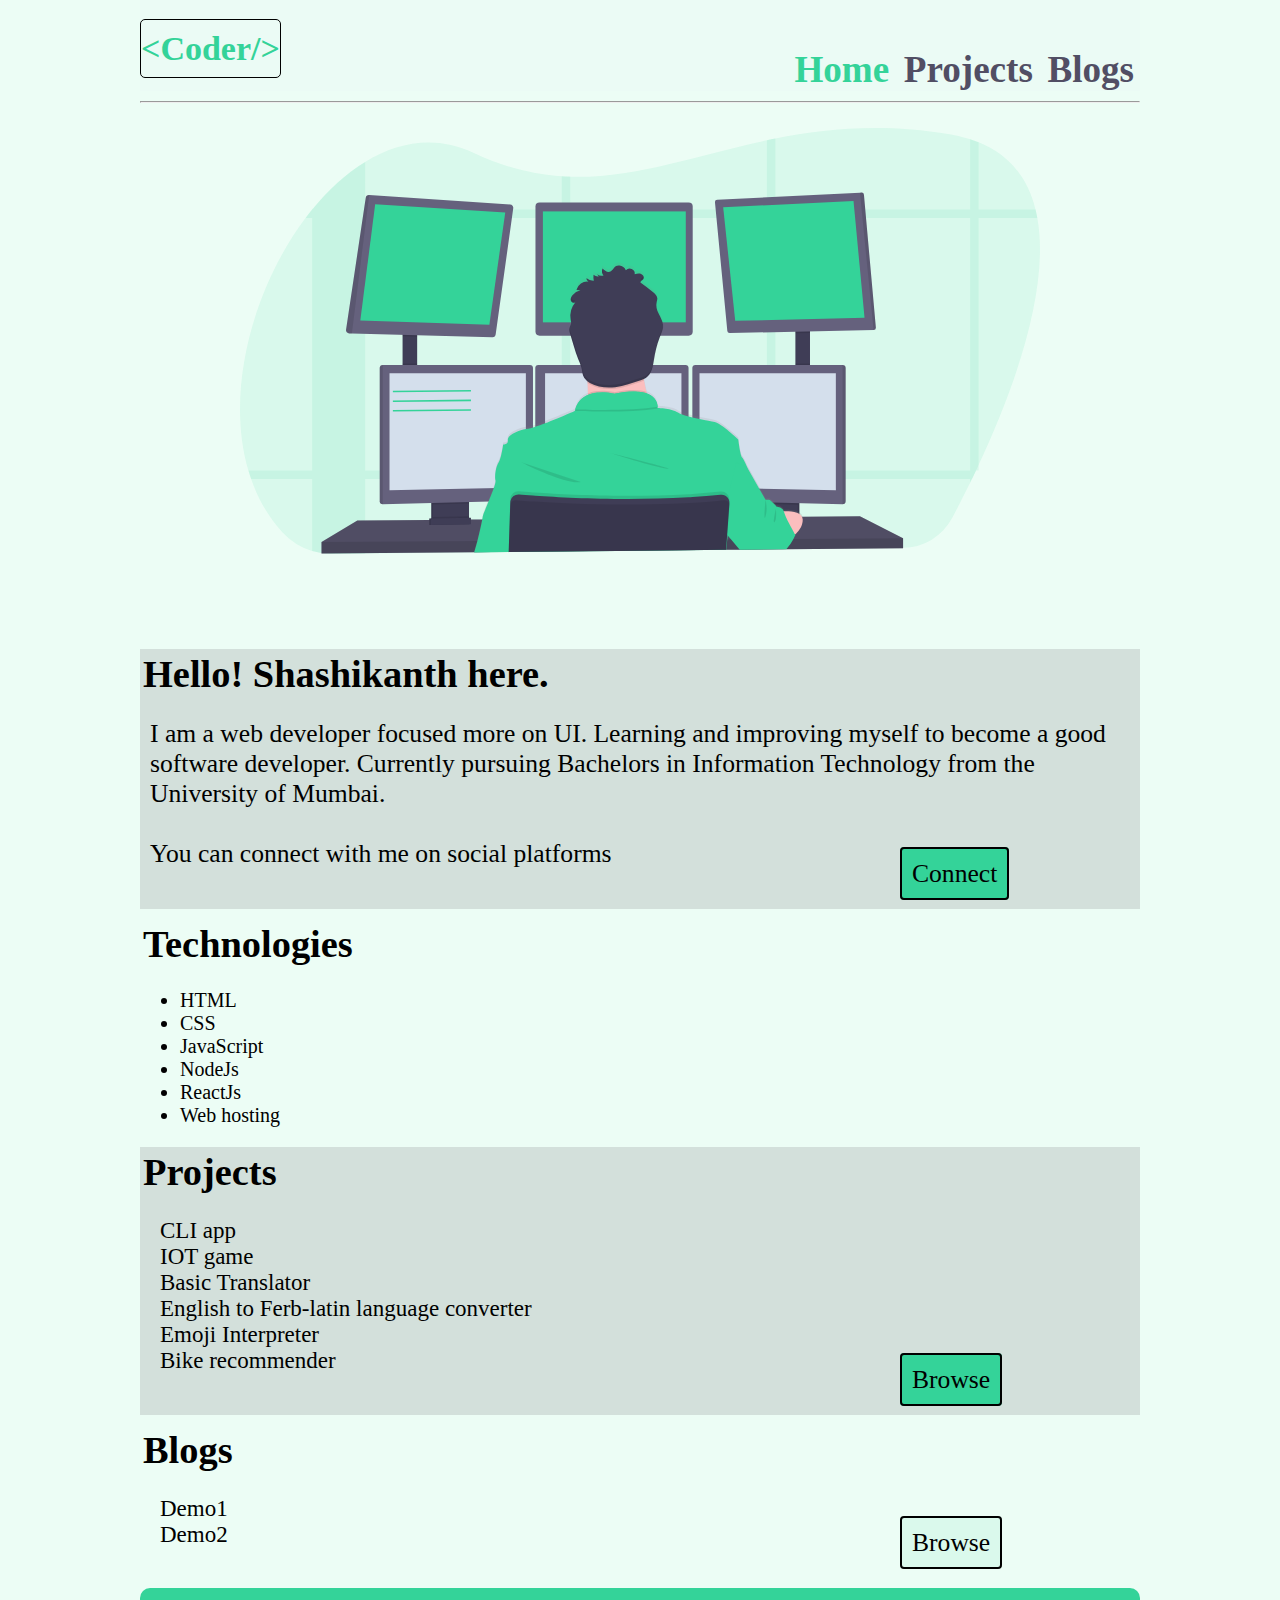
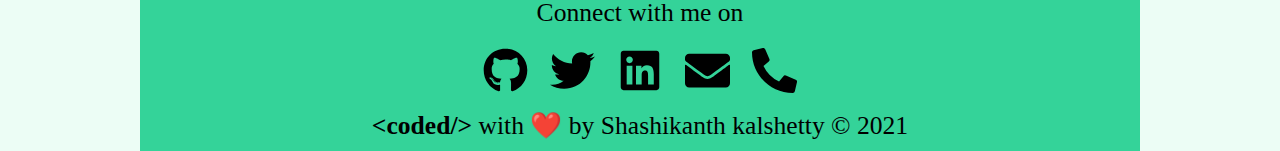
<file: index.html>
<!DOCTYPE html>
<html lang="en">

<head>
    <meta charset="UTF-8">
    <meta name="viewport" content="width=device-width, initial-scale=1.0">
    <meta name="description" content="I am a web developer focused more on UI. Learning and improving myself to become a good software developer. Currently pursuing Bachelors in Information Technology from the University of Mumbai.">
    <meta name="keywords" content="Shashikanth, Kalashetti, Shashikant, Kalashetty, shashi, kalshetty, web-dev, web-developer">
    <meta name="author" content="Shashikanth Kalashetti">
    <title>Home | Shashikanth's portfolio</title>
    <link rel="icon" href="/images/laptop-code-solid.svg" type="image/svg" >
    <link href="lib/style.css" rel="stylesheet" type="text/css">
</head>

<body>
    <nav class="navbar">
        <div>
            <a href="index.html" class="logo"><strong class="strong"><b>&lt;</b>Coder<b>/&gt;</b></strong></a>
            <ol class="list-type">    
                <li><a class="active" href="index.html">Home</a></li>
                <li><a href="projects.html">Projects</a></li>
                <li><a href="blogs.html">Blogs</a></li>
            </ol>
        </div>
    </nav>
    <hr>
    
    <img class="img"src="images/undraw_programming_2svr.svg">
    
    <section class="myself" id="mself">
        <h2>Hello! Shashikanth here.</h2>
        <p>I am a web developer focused more on UI. Learning and improving myself to become a good software developer. Currently pursuing Bachelors in
            Information Technology from the
            University of Mumbai.
            </br></br>
            You can connect with me on social platforms </p><a href="#footer" class="p-button right">Connect</a>
    </section>
    <section class="tech" id="tech">
        <h2>Technologies</h2>
        <ul class="techs">
            <li>HTML</li>
            <li>CSS</li>
            <li>JavaScript</li>
            <li>NodeJs</li>
            <li>ReactJs</li>
            <li>Web hosting</li>
        </ul>
    </section>
    <section class="project" id="project">
        <h2>Projects</h2>
        <ul class="project-list">
            <li><a href="/projects.html#cli">CLI app</a></li>
            <li> <a href="/projects.html#iot">IOT game</a></li>
            <li> <a href="/projects.html#js1">Basic Translator</a></li>
            <li> <a href="/projects.html#js2">English to Ferb-latin language converter</a></li>
            <li> <a href="/projects.html#react1">Emoji Interpreter</a></li>
            <li> <a href="/projects.html#react2">Bike recommender</a></li>
        </ul>
        <br>
        <a href="/projects.html" class="p-button right">Browse</a>
    </section>
    <section class="blog" id="blog">
        <h2>Blogs</h2>
        <ul class="blog-list">
            <li><a href="/blogs.html#lorem">Demo1</a></li>
            <li> <a href="/blogs.html#ipsum">Demo2</a></li>
        </ul>
        <a href="blogs.html" class="s-button right">Browse</a>
    </section>
    <section class="footer" id="footer">
        <center>
            <p class="connect">Connect with me on</p>
            <div class="social-media">
                <a href="https://github.com/Shashikant8433"
                ><img class="github" src="/images/github-brands.svg"
                /></a>
                <a href="https://twitter.com/shashikant81143"
                ><img class="twitter" src="/images/twitter-brands.svg"
                /></a>
                <a href="https://www.linkedin.com/in/shashikant-kalshetty-3937b8173/"
                ><img class="linkedin" src="/images/linkedin-brands.svg"
                /></a>
                <a href="mailto:shashikantkalshetty1605@gmail.com" target="_blank"
                ><img class="mail" src="/images/envelope-solid.svg"
                /></a>
                <a href="tel:+918433781143" target="_blank"
                ><img class="tel" src="/images/phone-alt-solid.svg"
                /></a>
            </div>
            <p class="copy"><strong><b>&lt;</b>coded<b>/&gt;</b></strong> with &#10084;&#65039; by Shashikanth kalshetty &copy; 2021</p>
        </center>
    </section>
</body>

</html>
</file>
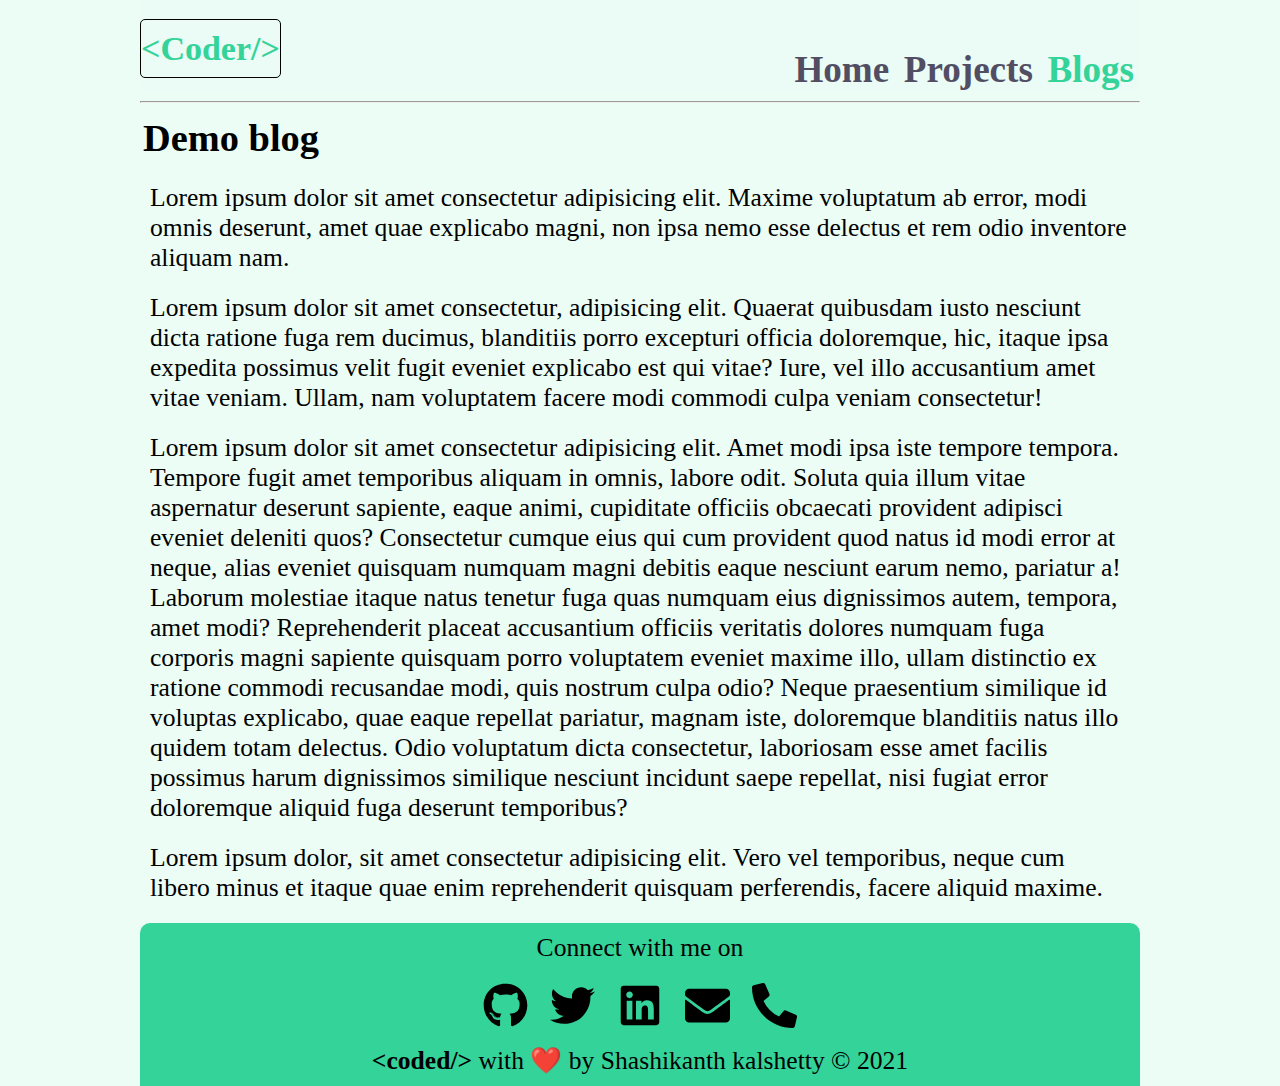
<file: blog1.html>
<!DOCTYPE html>
<html lang="en">
  <head>
    <meta charset="UTF-8" />
    <meta name="viewport" content="width=device-width, initial-scale=1.0" />
    <title>Blogs | Shashikanth's portfolio</title>
    <link href="lib/style.css" rel="stylesheet" type="text/css" />
    <link rel="icon" href="/images/laptop-code-solid.svg" type="image/svg" />
  </head>
  <body>
    <nav class="navbar">
      <div>
        <a href="index.html" class="logo"
          ><strong class="strong"><b>&lt;</b>Coder<b>/&gt;</b></strong></a
        >
        <ol class="list-type">
          <li><a href="index.html">Home</a></li>
          <li><a href="projects.html">Projects</a></li>
          <li><a class="active" href="blogs.html">Blogs</a></li>
        </ol>
      </div>
    </nav>
    <hr />
    <section>
      <h2>Demo blog</h2>
      <p>
        Lorem ipsum dolor sit amet consectetur adipisicing elit. Maxime
        voluptatum ab error, modi omnis deserunt, amet quae explicabo magni, non
        ipsa nemo esse delectus et rem odio inventore aliquam nam.
      </p>
      <p>
        Lorem ipsum dolor sit amet consectetur, adipisicing elit. Quaerat
        quibusdam iusto nesciunt dicta ratione fuga rem ducimus, blanditiis
        porro excepturi officia doloremque, hic, itaque ipsa expedita possimus
        velit fugit eveniet explicabo est qui vitae? Iure, vel illo accusantium
        amet vitae veniam. Ullam, nam voluptatem facere modi commodi culpa
        veniam consectetur!
      </p>
      <p>
        Lorem ipsum dolor sit amet consectetur adipisicing elit. Amet modi ipsa
        iste tempore tempora. Tempore fugit amet temporibus aliquam in omnis,
        labore odit. Soluta quia illum vitae aspernatur deserunt sapiente, eaque
        animi, cupiditate officiis obcaecati provident adipisci eveniet deleniti
        quos? Consectetur cumque eius qui cum provident quod natus id modi error
        at neque, alias eveniet quisquam numquam magni debitis eaque nesciunt
        earum nemo, pariatur a! Laborum molestiae itaque natus tenetur fuga quas
        numquam eius dignissimos autem, tempora, amet modi? Reprehenderit
        placeat accusantium officiis veritatis dolores numquam fuga corporis
        magni sapiente quisquam porro voluptatem eveniet maxime illo, ullam
        distinctio ex ratione commodi recusandae modi, quis nostrum culpa odio?
        Neque praesentium similique id voluptas explicabo, quae eaque repellat
        pariatur, magnam iste, doloremque blanditiis natus illo quidem totam
        delectus. Odio voluptatum dicta consectetur, laboriosam esse amet
        facilis possimus harum dignissimos similique nesciunt incidunt saepe
        repellat, nisi fugiat error doloremque aliquid fuga deserunt temporibus?
      </p>
      <p>
        Lorem ipsum dolor, sit amet consectetur adipisicing elit. Vero vel
        temporibus, neque cum libero minus et itaque quae enim reprehenderit
        quisquam perferendis, facere aliquid maxime.
      </p>
    </section>
    <section class="footer">
      <center>
        <p class="connect">Connect with me on</p>
        <div class="social-media">
          <a href="https://github.com/Shashikant8433"
            ><img class="github" src="/images/github-brands.svg"
          /></a>
          <a href="https://twitter.com/shashikant81143"
            ><img class="twitter" src="/images/twitter-brands.svg"
          /></a>
          <a href="https://www.linkedin.com/in/shashikant-kalshetty-3937b8173/"
            ><img class="linkedin" src="/images/linkedin-brands.svg"
          /></a>
          <a href="mailto:shashikantkalshetty1605@gmail.com" target="_blank"
            ><img class="mail" src="/images/envelope-solid.svg"
          /></a>
          <a href="tel:+918433781143" target="_blank"
            ><img class="tel" src="/images/phone-alt-solid.svg"
          /></a>
        </div>
        <p class="copy">
          <strong><b>&lt;</b>coded<b>/&gt;</b></strong> with &#10084;&#65039; by
          Shashikanth kalshetty &copy; 2021
        </p>
      </center>
    </section>
  </body>
</html>
</file>
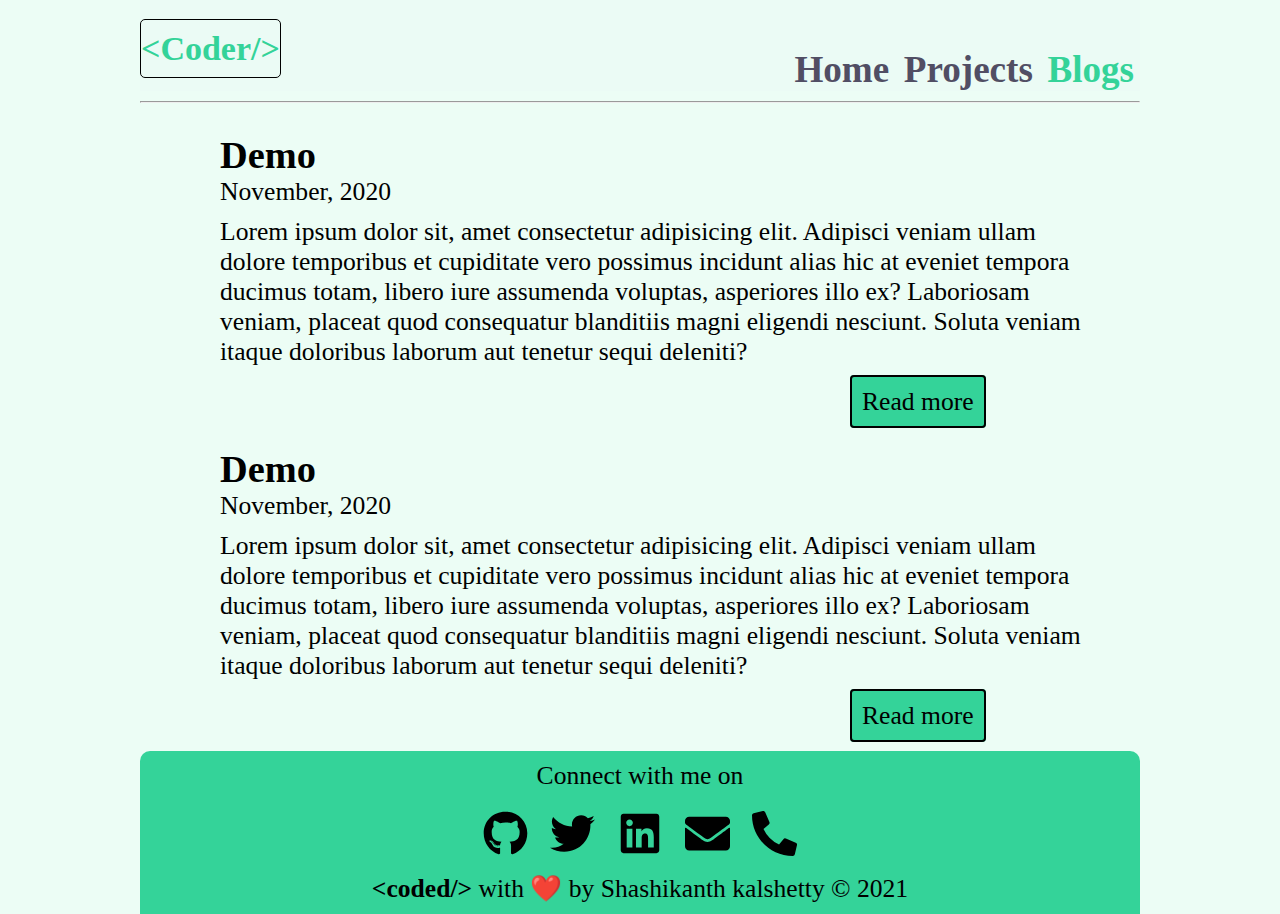
<file: blogs.html>
<!DOCTYPE html>
<html lang="en">
  <head>
    <meta charset="UTF-8" />
    <meta name="viewport" content="width=device-width, initial-scale=1.0" />
    <title>Blogs | Shashikanth's portfolio</title>
    <link href="lib/style.css" rel="stylesheet" type="text/css" />
    <link rel="icon" href="/images/laptop-code-solid.svg" type="image/svg" />
  </head>
  <body>
    <nav class="navbar">
      <div>
        <a href="index.html" class="logo"
          ><strong class="strong"><b>&lt;</b>Coder<b>/&gt;</b></strong></a
        >
        <ol class="list-type">
          <li><a href="index.html">Home</a></li>
          <li><a href="projects.html">Projects</a></li>
          <li><a class="active" href="blogs.html">Blogs</a></li>
        </ol>
      </div>
    </nav>
    <hr />
    <section>
      <ol class="blogpage-list">
        <li>
          <h2 id="lorem">Demo</h2>
          <p class="date">November, 2020</p>
          <p>
            Lorem ipsum dolor sit, amet consectetur adipisicing elit. Adipisci
            veniam ullam dolore temporibus et cupiditate vero possimus incidunt
            alias hic at eveniet tempora ducimus totam, libero iure assumenda
            voluptas, asperiores illo ex? Laboriosam veniam, placeat quod
            consequatur blanditiis magni eligendi nesciunt. Soluta veniam itaque
            doloribus laborum aut tenetur sequi deleniti?
          </p>
          <a href="blog1.html" class="p-button right-three">Read more</a>
        </li>
        <li>
          <h2 id="ipsum">Demo</h2>
          <p class="date">November, 2020</p>
          <p>
            Lorem ipsum dolor sit, amet consectetur adipisicing elit. Adipisci
            veniam ullam dolore temporibus et cupiditate vero possimus incidunt
            alias hic at eveniet tempora ducimus totam, libero iure assumenda
            voluptas, asperiores illo ex? Laboriosam veniam, placeat quod
            consequatur blanditiis magni eligendi nesciunt. Soluta veniam itaque
            doloribus laborum aut tenetur sequi deleniti?
          </p>
          <a href="blog1.html" class="p-button right-three">Read more</a>
        </li>
      </ol>
    </section>
    <section class="footer">
      <center>
        <p class="connect">Connect with me on</p>
        <div class="social-media">
          <a href="https://github.com/Shashikant8433"
            ><img class="github" src="/images/github-brands.svg"
          /></a>
          <a href="https://twitter.com/shashikant81143"
            ><img class="twitter" src="/images/twitter-brands.svg"
          /></a>
          <a href="https://www.linkedin.com/in/shashikant-kalshetty-3937b8173/"
            ><img class="linkedin" src="/images/linkedin-brands.svg"
          /></a>
          <a href="mailto:shashikantkalshetty1605@gmail.com" target="_blank"
            ><img class="mail" src="/images/envelope-solid.svg"
          /></a>
          <a href="tel:+918433781143" target="_blank"
            ><img class="tel" src="/images/phone-alt-solid.svg"
          /></a>
        </div>
        <p class="copy">
          <strong><b>&lt;</b>coded<b>/&gt;</b></strong> with &#10084;&#65039; by
          Shashikanth kalshetty &copy; 2021
        </p>
      </center>
    </section>
  </body>
</html>
</file>
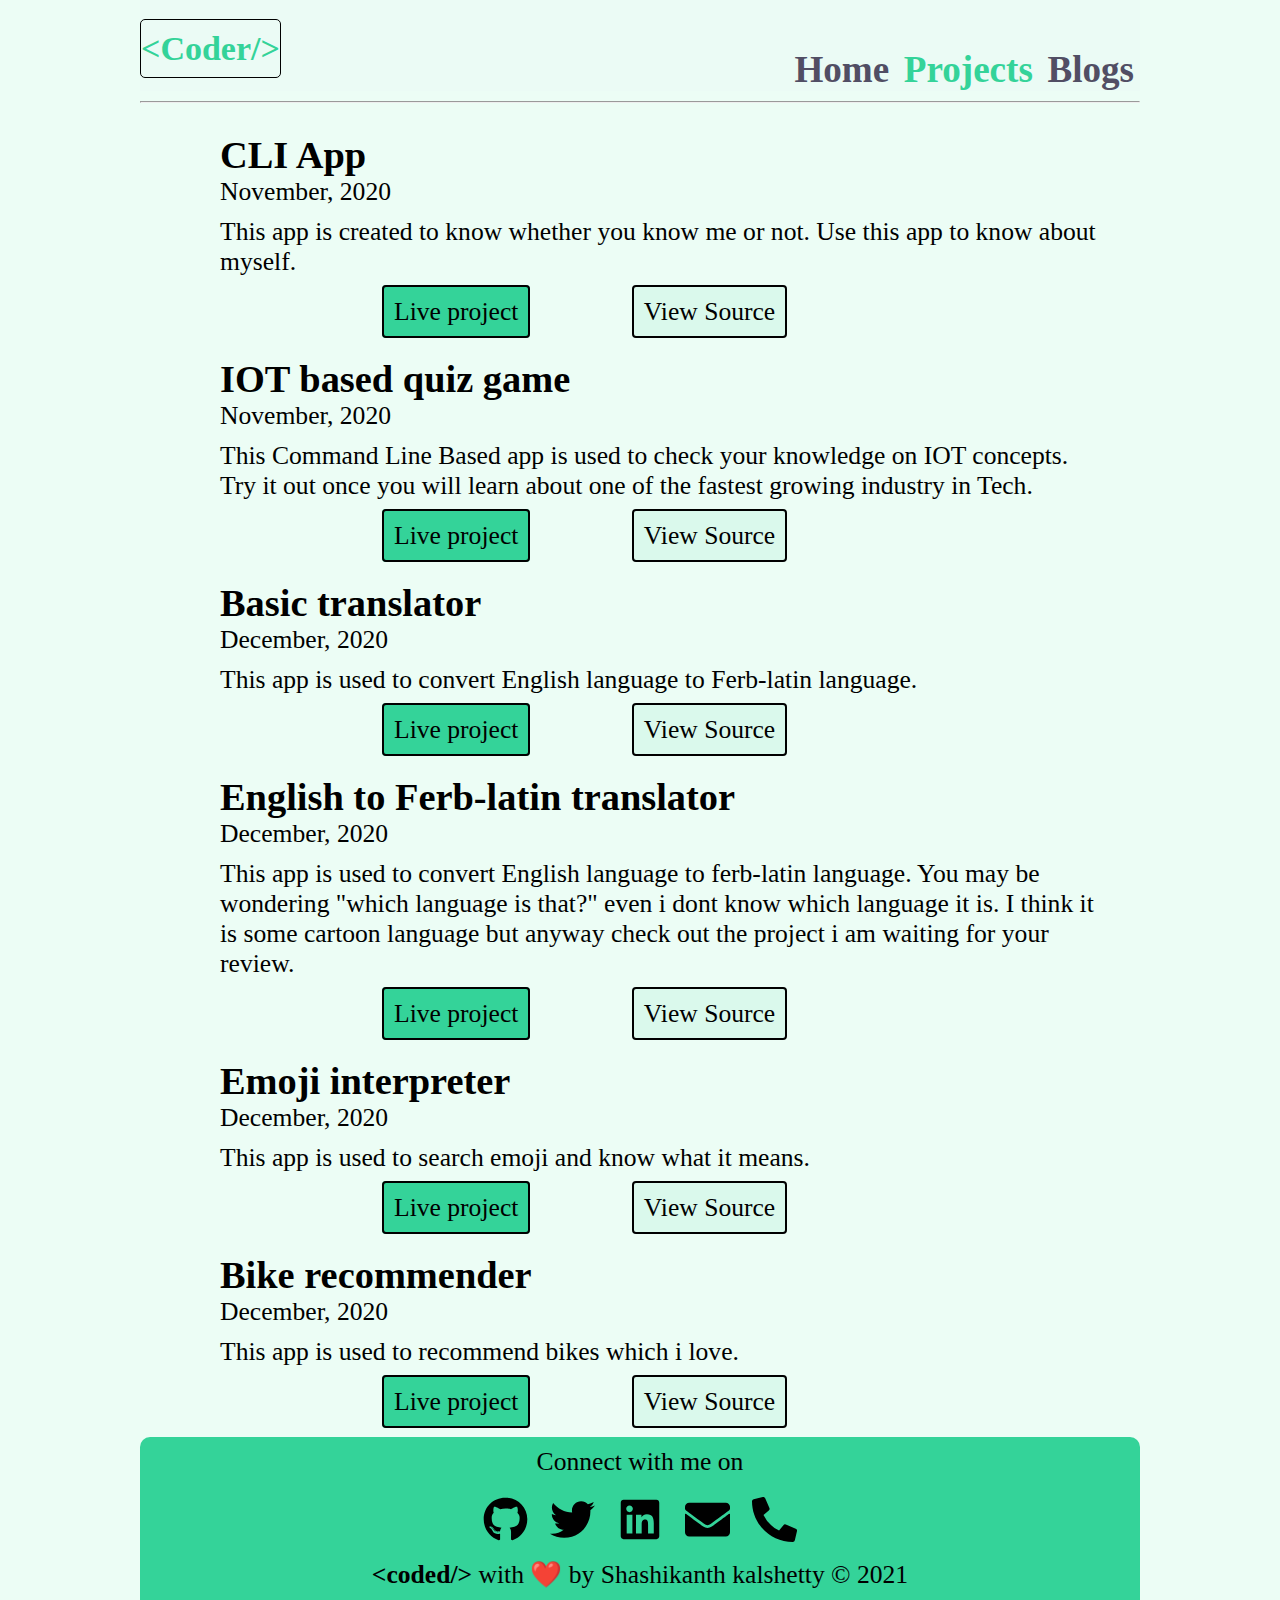
<file: projects.html>
<!DOCTYPE html>
<html lang="en">
  <head>
    <meta charset="UTF-8" />
    <meta name="viewport" content="width=device-width, initial-scale=1.0" />
    <title>Projects | Shashikanth's portfolio</title>
    <link href="lib/style.css" rel="stylesheet" type="text/css" />
    <link
      rel="stylesheet"
      href="https://cdnjs.cloudflare.com/ajax/libs/font-awesome/4.7.0/css/font-awesome.min.css"
    />
    <link rel="icon" href="/images/laptop-code-solid.svg" type="image/svg" />
  </head>
  <body>
    <nav class="navbar">
      <div>
        <a href="index.html" class="logo"
          ><strong class="strong"><b>&lt;</b>Coder<b>/&gt;</b></strong></a
        >
        <ol class="list-type">
          <li><a href="index.html">Home</a></li>
          <li><a class="active" href="projects.html">Projects</a></li>
          <li><a href="blogs.html">Blogs</a></li>
        </ol>
      </div>
    </nav>
    <hr />
    <section>
      <ol class="blogpage-list">
        <li>
          <h2 id="cli">CLI App</h2>
          <p class="date">November, 2020</p>
          <p>
            This app is created to know whether you know me or not. Use this app
            to know about myself.
          </p>
          <a
            href="https://repl.it/@kalshettyPC/cli-replicated?embed=1&output=1#index.js"
            class="p-button right-one"
            target="_blank"
            >Live project</a
          >
          <a
            href="https://github.com/Shashikant8433/basic-cli-app-using-JavaScript"
            class="s-button right-two"
            target="_blank"
            >View Source</a
          >
        </li>
        <li>
          <h2 id="iot">IOT based quiz game</h2>
          <p class="date">November, 2020</p>
          <p>
            This Command Line Based app is used to check your knowledge on IOT
            concepts. Try it out once you will learn about one of the fastest
            growing industry in Tech.
          </p>
          <a
            href="https://repl.it/@kalshettyPC/assignmentone?embed=1&output=1#index.js"
            class="p-button right-one"
            target="_blank"
            >Live project</a
          >
          <a
            href="https://github.com/Shashikant8433/CLI-based-IOT-quiz-game-using-JavaScript"
            class="s-button right-two"
            target="_blank"
            >View Source</a
          >
        </li>
        <li>
          <h2 id="js1">Basic translator</h2>
          <p class="date">December, 2020</p>
          <p>
            This app is used to convert English language to Ferb-latin language.
          </p>
          <a
            href="https://shashikanthk-basic-translator.netlify.app/"
            class="p-button right-one"
            target="_blank"
            >Live project</a
          >
          <a
            href="https://github.com/Shashikant8433/basic-translator-idea"
            class="s-button right-two"
            target="_blank"
            >View Source</a
          >
        </li>
        <li>
          <h2 id="js2">English to Ferb-latin translator</h2>
          <p class="date">December, 2020</p>
          <p>
            This app is used to convert English language to ferb-latin language.
            You may be wondering "which language is that?" even i dont know
            which language it is. I think it is some cartoon language but anyway
            check out the project i am waiting for your review.
          </p>
          <a
            href="https://shashikanthk-ferb-latin-translator.netlify.app/"
            class="p-button right-one"
            target="_blank"
            >Live project</a
          >
          <a
            href="https://github.com/Shashikant8433/live-fun-translator-app-using-JavaScript"
            class="s-button right-two"
            target="_blank"
            >View Source</a
          >
        </li>
        <li>
          <h2 id="react1">Emoji interpreter</h2>
          <p class="date">December, 2020</p>
          <p>This app is used to search emoji and know what it means.</p>
          <a
            href="https://shashikanthk-emoji-interpreter.netlify.app/"
            class="p-button right-one"
            target="_blank"
            >Live project</a
          >
          <a
            href="https://github.com/Shashikant8433/react-emoji-interpreter"
            class="s-button right-two"
            target="_blank"
            >View Source</a
          >
        </li>
        <li>
          <h2 id="react2">Bike recommender</h2>
          <p class="date">December, 2020</p>
          <p>This app is used to recommend bikes which i love.</p>
          <a
            href="https://shashikanthk-bike-recommend.netlify.app/"
            class="p-button right-one"
            target="_blank"
            >Live project</a
          >
          <a
            href="https://github.com/Shashikant8433/react-bike-recommendation"
            class="s-button right-two"
            target="_blank"
            >View Source</a
          >
        </li>
      </ol>
    </section>
    <section class="footer">
      <center>
        <p class="connect">Connect with me on</p>
        <div class="social-media">
          <a href="https://github.com/Shashikant8433"
            ><img class="github" src="/images/github-brands.svg"
          /></a>
          <a href="https://twitter.com/shashikant81143"
            ><img class="twitter" src="/images/twitter-brands.svg"
          /></a>
          <a href="https://www.linkedin.com/in/shashikant-kalshetty-3937b8173/"
            ><img class="linkedin" src="/images/linkedin-brands.svg"
          /></a>
          <a href="mailto:shashikantkalshetty1605@gmail.com" target="_blank"
            ><img class="mail" src="/images/envelope-solid.svg"
          /></a>
          <a href="tel:+918433781143" target="_blank"
            ><img class="tel" src="/images/phone-alt-solid.svg"
          /></a>
        </div>
        <p class="copy">
          <strong><b>&lt;</b>coded<b>/&gt;</b></strong> with &#10084;&#65039; by
          Shashikanth kalshetty &copy; 2021
        </p>
      </center>
    </section>
  </body>
</html>
</file>
<file: lib/style.css>
@import url("https://fonts.googleapis.com/css2?family=Montserrat:wght@400;700&display=swap");

:root {
  --primary-color: #34d399;
  --img-bg: #ebfbf5;
}

html {
  font-size: 10px;
}

body {
  margin: 0px;
  padding: 0px;
  box-sizing: border-box;
  background-color: #ecfdf5;
  max-width: 100rem;
  margin: auto;
  min-width: 36rem;
}

.navbar {
  background-color: var(--img-bg);
}

.list-type {
  list-style-type: none;
  text-align: right;
  margin-top: 1rem;
  padding-left: 5rem;
}

.list-type li {
  display: inline;
}

.list-type li a {
  text-decoration: none;
  margin: 0rem 0.1rem;
  font-size: 2.9vmax;
  color: #514e64;
  font-weight: bolder;
  padding: 0.5rem;
}

.list-type li a:hover {
  color: #34d399;
}

.navbar .list-type .active {
  color: #34d399;
}

.img {
  padding: 2rem 1rem 8.5rem 1rem;
  display: block;
  margin-left: auto;
  margin-right: auto;
  width: 80%;
  height: 100%;
}

section h2 {
  font-size: 3vmax;
  padding: 0.3rem;
  margin: 1rem 0rem;
}

#mself {
  height: 100%;
}

#tech {
  height: 100%;
}

#project {
  height: 100%;
}

#blog {
  height: 100%;
}

.myself,
.project {
  width: 100%;
  background-color: #d3e0db;
}

section p,
a {
  font-size: 2vmax;
  padding: 1rem;
}

.p-button {
  background-color: var(--primary-color);
  border: 0.2rem solid black;
  border-radius: 0.4rem;
  text-decoration: none;
  color: black;
  margin-left: 1rem;
}
.p-button:hover {
  text-decoration: underline;
}

.s-button {
  background-color: #daf9ec;
  border: 0.2rem solid black;
  border-radius: 0.4rem;
  text-decoration: none;
  color: black;
  margin-left: 1rem;
}
.s-button:hover {
  text-decoration: underline;
}

.github,
.linkedin,
.twitter,
.tel,
.mail {
  width: 3.5vmax;
  height: 3.5vmax;
}

.footer {
  background-color: var(--primary-color);
  border-radius: 1rem;
}

.connect {
  margin: 1rem;
}

.copy {
  padding: 1rem;
  background-color: var(--primary-color);
}

.logo {
  padding: 1rem 0rem;
  position: relative;
  top: 3rem;
  left: 0;
  text-decoration: none;
  color: var(--primary-color);
  font-size: 3.4rem;
  border: 0.1rem solid black;
  border-radius: 0.5rem;
  font-weight: bold;
  font-family: cursive;
}
.logo:hover {
  color: black;
  background-color: var(--primary-color);
}

.techs {
  font-size: 2rem;
}

.project-list {
  display: inline;
}
.project-list li {
  list-style-type: none;
  margin-left: 1rem;
}

.project-list li a {
  color: black;
  text-decoration: none;
  font-size: 2.3rem;
}

.project-list li a:hover {
  text-decoration: underline;
}

.right {
  position: relative;
  top: -2rem;
  left: 75%;
}

.blog-list {
  display: inline;
}
.blog-list li {
  list-style-type: none;
  margin-left: 1rem;
}

.blog-list li a {
  color: black;
  text-decoration: none;
  font-size: 2.3rem;
}

.blog-list li a:hover {
  text-decoration: underline;
}

.blogpage-list {
  list-style-type: none;
}

.blogpage-list li {
  margin: 2rem;
  padding: 1rem;
  height: 1%;
}

.blogpage-list h2,
p {
  margin: 0;
  padding: 0;
}

.blogpage-list h2 {
  margin-left: 1rem;
}

.date {
  padding: 0;
  margin-left: 1rem;
}

.right-one {
  position: relative;
  top: 1rem;
  left: 18%;
}

.right-two {
  position: relative;
  top: 1rem;
  left: 29%;
  margin-left: 0;
}

.right-three {
  position: relative;
  top: 1rem;
  left: 70%;
}

center {
  margin-top: 1rem;
}
</file>
